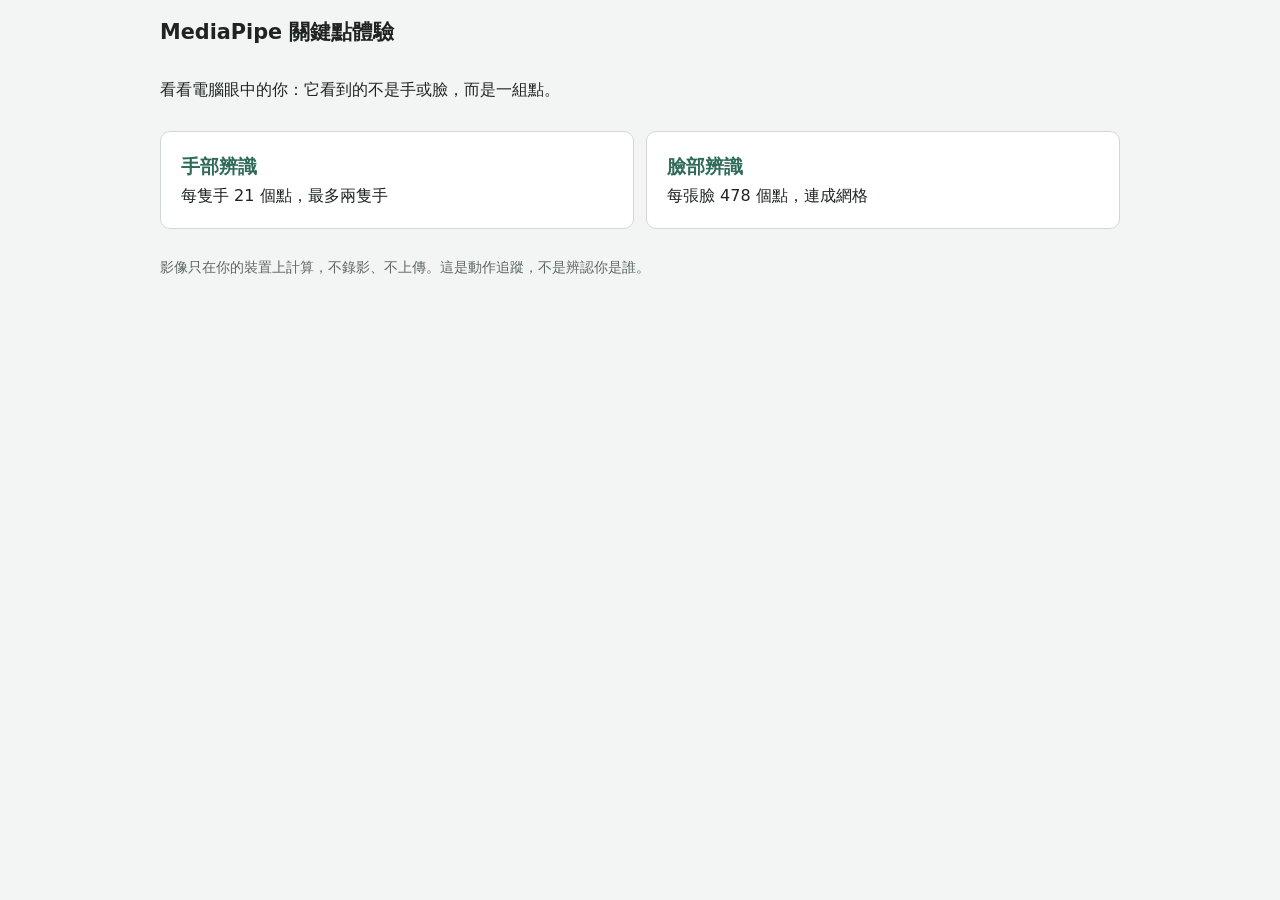
<file: index.html>
<!doctype html><html lang="zh-Hant"><head><meta charset="utf-8"><meta name="viewport" content="width=device-width,initial-scale=1">
<title>MediaPipe 關鍵點體驗</title><link rel="stylesheet" href="common.css"></head><body><main>
<h1>MediaPipe 關鍵點體驗</h1>
<p>看看電腦眼中的你：它看到的不是手或臉，而是一組點。</p>
<div class="cards">
<a href="hand.html"><strong>手部辨識</strong>每隻手 21 個點，最多兩隻手</a>
<a href="face.html"><strong>臉部辨識</strong>每張臉 478 個點，連成網格</a>
</div>
<p class="note">影像只在你的裝置上計算，不錄影、不上傳。這是動作追蹤，不是辨認你是誰。</p>
</main></body></html>
</file>
<file: common.css>
:root{--bg:#f3f5f4;--fg:#1d2422;--muted:#5c6763;--line:#d2d9d5;--accent:#2f6b5a;--panel:#fff}
@media (prefers-color-scheme:dark){:root{--bg:#141917;--fg:#e2e7e4;--muted:#9aa5a0;--line:#33403a;--accent:#7cc3ad;--panel:#1c2320}}
*{box-sizing:border-box}
body{margin:0;background:var(--bg);color:var(--fg);font:16px/1.6 "PingFang TC","Noto Sans TC",system-ui,sans-serif;padding:16px}
main{max-width:960px;margin:0 auto;display:grid;gap:12px}
h1{font-size:1.3rem;margin:0}
nav{display:flex;gap:12px;flex-wrap:wrap;font-size:.95rem}
nav a{color:var(--accent)}
.bar{display:flex;gap:10px;align-items:center;flex-wrap:wrap}
button{font:inherit;padding:.5rem 1.1rem;border-radius:8px;border:1px solid var(--line);background:var(--panel);color:var(--fg);cursor:pointer}
button.primary{background:var(--accent);color:#fff;border-color:var(--accent)}
.status{font-weight:600}
.status.ok{color:#2e8b57}.status.no{color:#c0392b}
.stage{position:relative;width:100%;background:#000;border-radius:10px;overflow:hidden;aspect-ratio:4/3}
.stage video,.stage canvas{position:absolute;inset:0;width:100%;height:100%;object-fit:contain;transform:scaleX(-1)}
.note{color:var(--muted);font-size:.9rem}
.cards{display:grid;grid-template-columns:repeat(auto-fit,minmax(240px,1fr));gap:12px}
.cards a{display:block;padding:20px;border:1px solid var(--line);border-radius:10px;background:var(--panel);color:var(--fg);text-decoration:none}
.cards a strong{display:block;font-size:1.2rem;color:var(--accent)}
</file>
